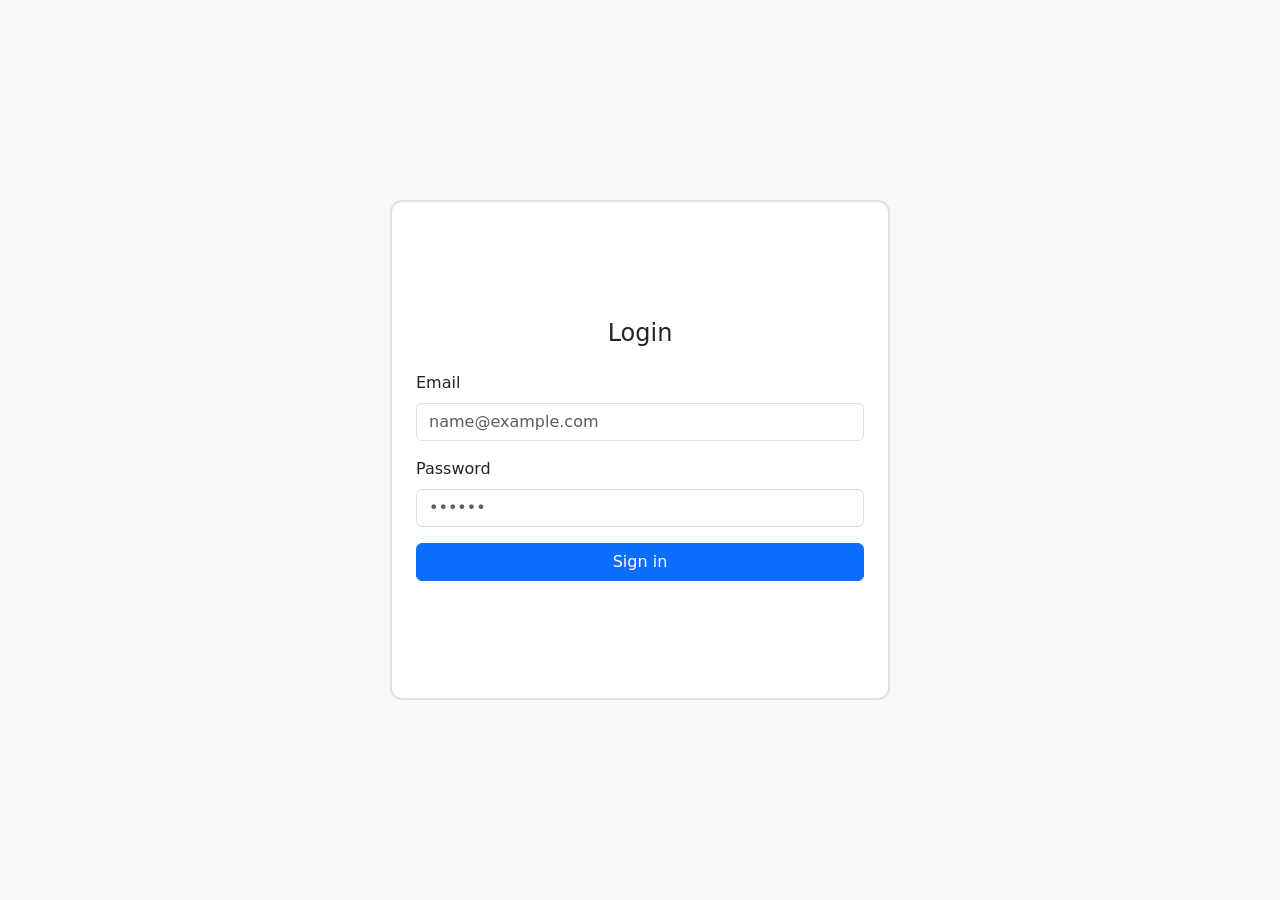
<file: frontend/index.html>
<!doctype html>
<html lang="en">
  <head>
    <meta charset="utf-8" />
    <meta name="viewport" content="width=device-width, initial-scale=1" />
    <title>Login</title>
    <link
      href="https://cdn.jsdelivr.net/npm/bootstrap@5.3.3/dist/css/bootstrap.min.css"
      rel="stylesheet"
      integrity="sha384-QWTKZyjpPEjISv5WaRU9OFeRpok6YctnYmDr5pNlyT2bRjXh0JMhjY6hW+ALEwIH"
      crossorigin="anonymous"
    />
    <link rel="stylesheet" href="./style.css" />
  </head>
  <body>
    <main class="container-fluid min-vh-100 d-flex align-items-center justify-content-center">
      <section class="login-box p-4 bg-white">
        <h2 class="h4 mb-4 text-center">Login</h2>

        <form id="loginForm" novalidate>
          <div class="mb-3">
            <label for="email" class="form-label">Email</label>
            <input
              id="email"
              name="email"
              type="email"
              class="form-control"
              placeholder="name@example.com"
              autocomplete="username"
              required
            />
            <div id="emailError" class="text-danger small mt-1"></div>
          </div>

          <div class="mb-3">
            <label for="password" class="form-label">Password</label>
            <input
              id="password"
              name="password"
              type="password"
              class="form-control"
              placeholder="••••••"
              autocomplete="current-password"
              required
            />
            <div id="passwordError" class="text-danger small mt-1"></div>
          </div>

          <button id="submitBtn" type="submit" class="btn btn-primary w-100">Sign in</button>
        </form>
      </section>
    </main>

    <script src="./script.js"></script>
  </body>
</html>
</file>
<file: frontend/style.css>
.login-box {
  width: 500px;
  height: 500px;
  border: 2px solid #dee2e6;
  border-radius: 12px;
  display: flex;
  flex-direction: column;
  justify-content: center;
}

body {
  background: #f8f9fa;
}
</file>
